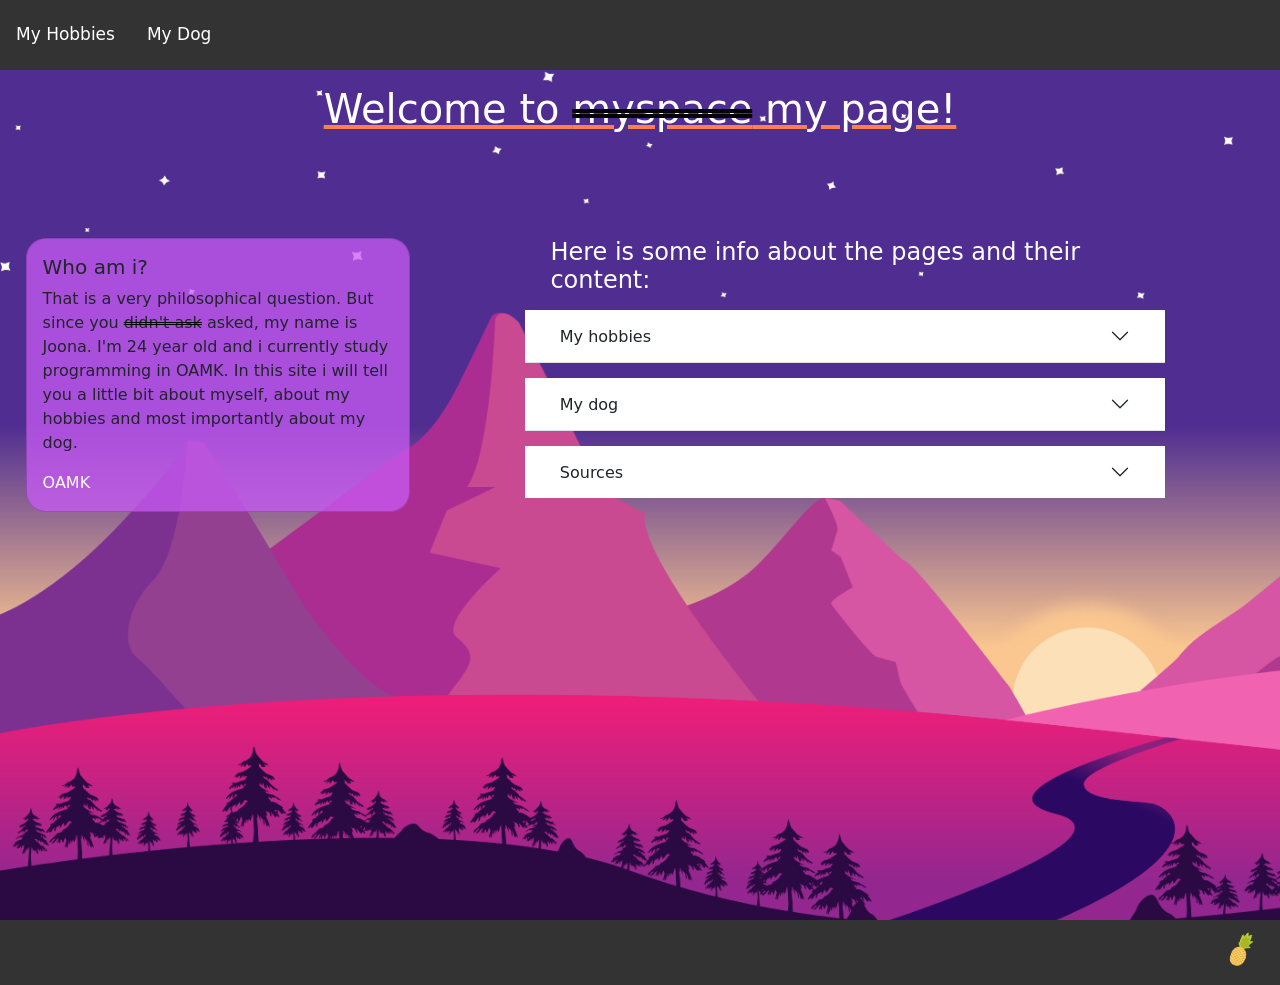
<file: Bootstrap/index.html>
<!doctype html>
<html lang="en">
   <head>
      <!-- Required meta tags -->
      <meta charset="utf-8">
      <meta name="viewport" content="width=device-width, initial-scale=1">
      <!-- Bootstrap CSS -->
      <link href="https://cdn.jsdelivr.net/npm/bootstrap@5.1.3/dist/css/bootstrap.min.css" rel="stylesheet" integrity="sha384-1BmE4kWBq78iYhFldvKuhfTAU6auU8tT94WrHftjDbrCEXSU1oBoqyl2QvZ6jIW3" crossorigin="anonymous">
      <!-- Own CSS -->
      <link rel="stylesheet" href="css/style.css">
      <link rel="stylesheet" href="css/responsive.css">
      <title>My page</title>
   </head>
   <body>
      <!-- Top Navigation Menu -->
      <div class="navbar">
         <ul class="nav">
            <li><a href="pages/about_me.html">My Hobbies</a></li>
            <li><a href="pages/dog_page.html">My Dog</a></li>
         </ul>
      </div>
      <div class="page-container">
         <div class="content-wrap">
            <h1>Welcome to <span>myspace</span> my page!</h1>
            <section class="content">

                <!-- Card section -->
               <div class="card" style="width: 30vw;">
                  <div class="card-body">
                     <h5 class="card-title">Who am i?</h5>
                     <p class="card-text">That is a very philosophical question. But since you <span>didn't ask</span> asked, my name is Joona. I'm 24 year old and i currently study programming in OAMK. In this site i will tell you a little bit about myself, about my hobbies and most importantly about my dog.</p>
                     <a href="https://www.oamk.fi/en/" class="card-link">OAMK</a>
                  </div>
               </div>

               <!-- Accordion -->
               <section class="accordion">
                  <h4>Here is some info about the pages and their content:</h4>
                  <div class="accordion accordion-flush" id="accordionFlushExample">
                     <div class="accordion-item">
                        <h2 class="accordion-header" id="flush-headingTwo">
                           <button class="accordion-button collapsed" type="button" data-bs-toggle="collapse" data-bs-target="#flush-collapseTwo" aria-expanded="false" aria-controls="flush-collapseTwo">
                           My hobbies
                           </button>
                        </h2>
                        <div id="flush-collapseTwo" class="accordion-collapse collapse" aria-labelledby="flush-headingTwo" data-bs-parent="#accordionFlushExample">
                           <div class="accordion-body">On this page i tell little bit about my hobbies.</div>
                        </div>
                     </div>
                     <div class="accordion-item">
                        <h2 class="accordion-header" id="flush-headingOne">
                           <button class="accordion-button collapsed" type="button" data-bs-toggle="collapse" data-bs-target="#flush-collapseOne" aria-expanded="false" aria-controls="flush-collapseOne">
                           My dog
                           </button>
                        </h2>
                        <div id="flush-collapseOne" class="accordion-collapse collapse" aria-labelledby="flush-headingOne" data-bs-parent="#accordionFlushExample">
                           <div class="accordion-body">This page contains pictures and information about my dog. There also is an important question that i highly suggest you answer.</div>
                        </div>
                     </div>
                     <div class="accordion-item">
                        <h2 class="accordion-header" id="flush-headingThree">
                           <button class="accordion-button collapsed" type="button" data-bs-toggle="collapse" data-bs-target="#flush-collapseThree" aria-expanded="false" aria-controls="flush-collapseThree">
                           Sources
                           </button>
                        </h2>
                        <div id="flush-collapseThree" class="accordion-collapse collapse" aria-labelledby="flush-headingThree" data-bs-parent="#accordionFlushExample">
                           <div class="accordion-body">Background images and pictures from my hobbies page are taken from <a href="https://pixabay.com/">Pixabay</a>.</div>
                        </div>
                     </div>
                  </div>
               </section>
         </div>
         </section>

         <!-- footer, link & photo-->
         <footer>
            <a class="photo" href="https://en.wikipedia.org/wiki/Pineapple" title="photo" id="photo">Pineapple</a>
         </footer>
      </div>
      <script src="https://cdn.jsdelivr.net/npm/bootstrap@5.1.3/dist/js/bootstrap.bundle.min.js" integrity="sha384-ka7Sk0Gln4gmtz2MlQnikT1wXgYsOg+OMhuP+IlRH9sENBO0LRn5q+8nbTov4+1p" crossorigin="anonymous"></script>
      <script src="js/code.js"></script>
   </body>
</html>
</file>
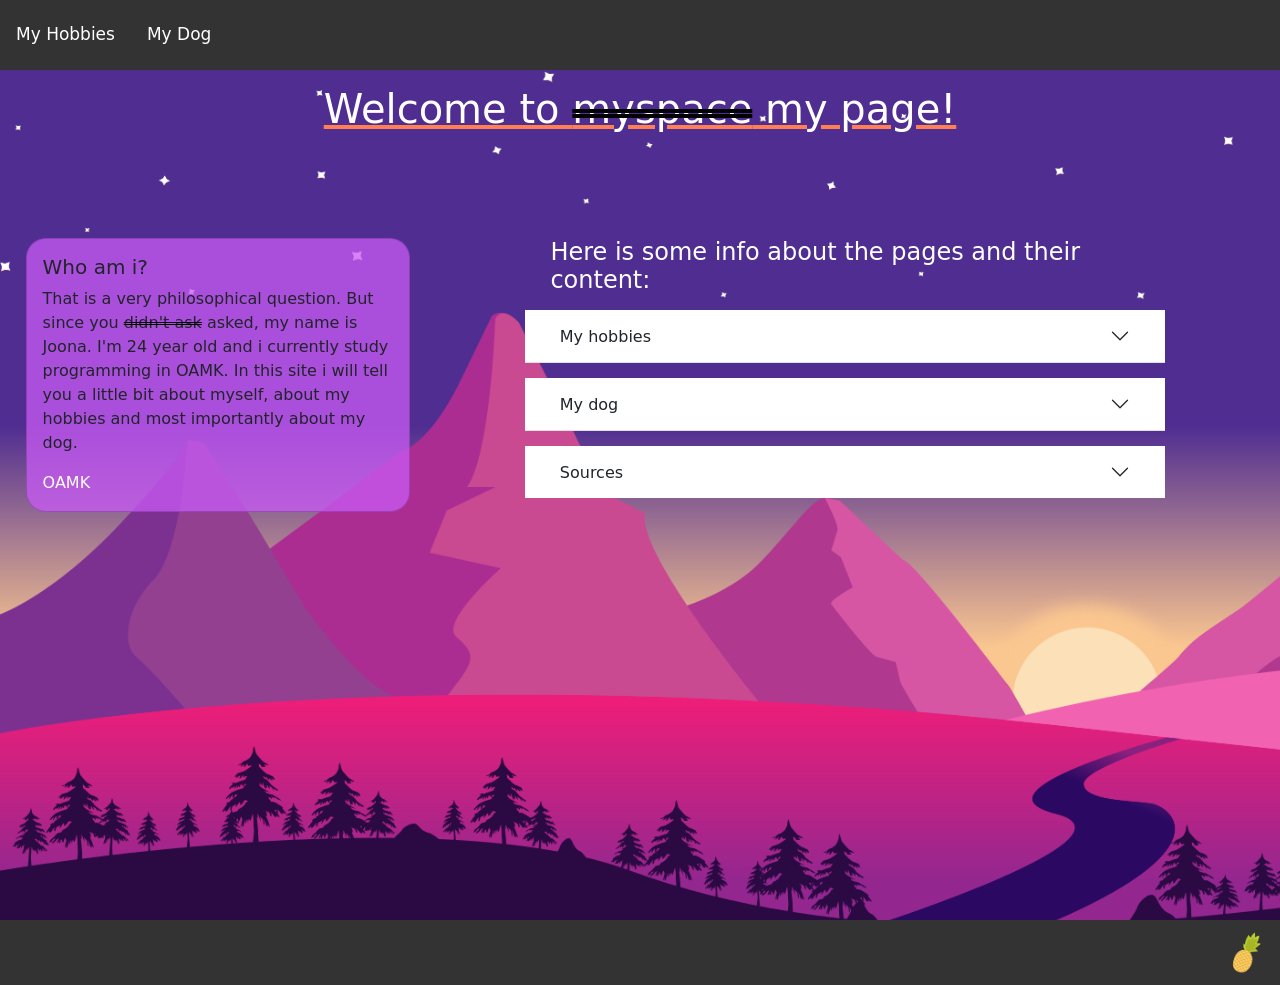
<file: docs/index.html>
<!doctype html>
<html lang="en">
   <head>
      <!-- Required meta tags -->
      <meta charset="utf-8">
      <meta name="viewport" content="width=device-width, initial-scale=1">
      <!-- Bootstrap CSS -->
      <link href="https://cdn.jsdelivr.net/npm/bootstrap@5.1.3/dist/css/bootstrap.min.css" rel="stylesheet" integrity="sha384-1BmE4kWBq78iYhFldvKuhfTAU6auU8tT94WrHftjDbrCEXSU1oBoqyl2QvZ6jIW3" crossorigin="anonymous">
      <!-- Own CSS -->
      <!-- <link rel="stylesheet" href="css/style.css"> -->
      <link rel="stylesheet" href="css/build_styles.css">
      <link rel="stylesheet" href="css/responsive.css">
      <title>My page</title>
   </head>
   <body>
      <!-- Top Navigation Menu -->
      <div class="navbar">
         <ul class="nav">
            <li><a href="pages/about_me.html">My Hobbies</a></li>
            <li><a href="pages/dog_page.html">My Dog</a></li>
         </ul>
      </div>
      <div class="page-container">
         <div class="content-wrap">
            <h1>Welcome to <span>myspace</span> my page!</h1>
            <section class="content">

                <!-- Card section -->
               <div class="card" style="width: 30vw;">
                  <div class="card-body">
                     <h5 class="card-title">Who am i?</h5>
                     <p class="card-text">That is a very philosophical question. But since you <span>didn't ask</span> asked, my name is Joona. I'm 24 year old and i currently study programming in OAMK. In this site i will tell you a little bit about myself, about my hobbies and most importantly about my dog.</p>
                     <a href="https://www.oamk.fi/en/" class="card-link">OAMK</a>
                  </div>
               </div>

               <!-- Accordion -->
               <section class="accordion">
                  <h4>Here is some info about the pages and their content:</h4>
                  <div class="accordion accordion-flush" id="accordionFlushExample">
                     <div class="accordion-item">
                        <h2 class="accordion-header" id="flush-headingTwo">
                           <button class="accordion-button collapsed" type="button" data-bs-toggle="collapse" data-bs-target="#flush-collapseTwo" aria-expanded="false" aria-controls="flush-collapseTwo">
                           My hobbies
                           </button>
                        </h2>
                        <div id="flush-collapseTwo" class="accordion-collapse collapse" aria-labelledby="flush-headingTwo" data-bs-parent="#accordionFlushExample">
                           <div class="accordion-body">On this page i tell little bit about my hobbies.</div>
                        </div>
                     </div>
                     <div class="accordion-item">
                        <h2 class="accordion-header" id="flush-headingOne">
                           <button class="accordion-button collapsed" type="button" data-bs-toggle="collapse" data-bs-target="#flush-collapseOne" aria-expanded="false" aria-controls="flush-collapseOne">
                           My dog
                           </button>
                        </h2>
                        <div id="flush-collapseOne" class="accordion-collapse collapse" aria-labelledby="flush-headingOne" data-bs-parent="#accordionFlushExample">
                           <div class="accordion-body">This page contains pictures and information about my dog. There also is an important question that i highly suggest you answer.</div>
                        </div>
                     </div>
                     <div class="accordion-item">
                        <h2 class="accordion-header" id="flush-headingThree">
                           <button class="accordion-button collapsed" type="button" data-bs-toggle="collapse" data-bs-target="#flush-collapseThree" aria-expanded="false" aria-controls="flush-collapseThree">
                           Sources
                           </button>
                        </h2>
                        <div id="flush-collapseThree" class="accordion-collapse collapse" aria-labelledby="flush-headingThree" data-bs-parent="#accordionFlushExample">
                           <div class="accordion-body">Background images and pictures from my hobbies page are taken from <a href="https://pixabay.com/">Pixabay</a>.</div>
                        </div>
                     </div>
                  </div>
               </section>
         </div>
         </section>

         <!-- footer, link & photo-->
         <footer>
            <a class="photo" href="https://en.wikipedia.org/wiki/Pineapple" title="photo" id="photo">Pineapple</a>
         </footer>
      </div>
      <script src="https://cdn.jsdelivr.net/npm/bootstrap@5.1.3/dist/js/bootstrap.bundle.min.js" integrity="sha384-ka7Sk0Gln4gmtz2MlQnikT1wXgYsOg+OMhuP+IlRH9sENBO0LRn5q+8nbTov4+1p" crossorigin="anonymous"></script>
      <script src="js/code.js"></script>
   </body>
</html>
</file>
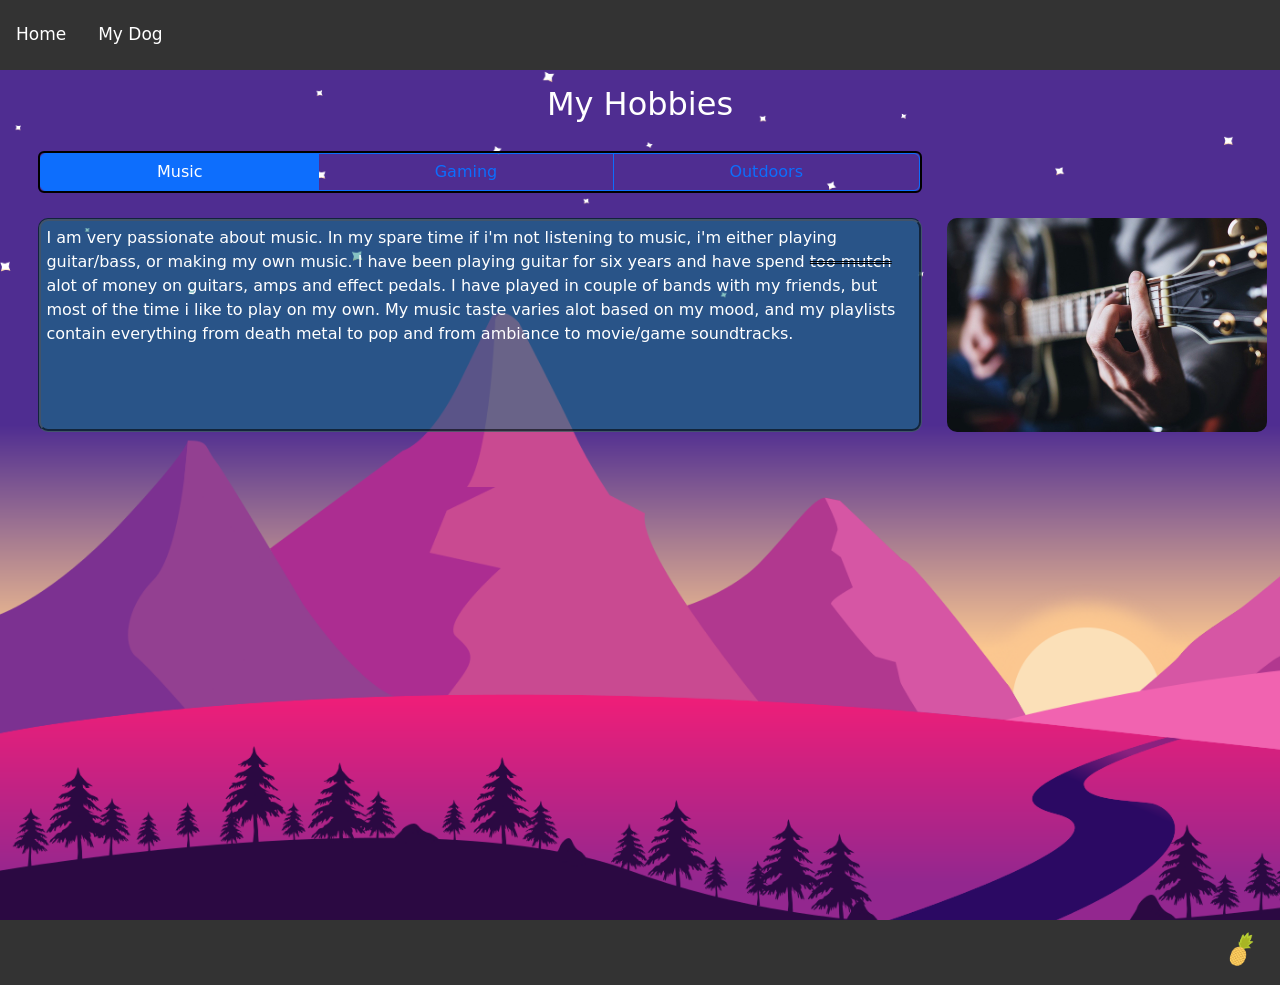
<file: Bootstrap/pages/about_me.html>
<!doctype html>
<html lang="en">
   <head>
      <!-- Required meta tags -->
      <meta charset="utf-8">
      <meta name="viewport" content="width=device-width, initial-scale=1">
      <!-- Bootstrap CSS -->
      <link href="https://cdn.jsdelivr.net/npm/bootstrap@5.1.3/dist/css/bootstrap.min.css" rel="stylesheet" integrity="sha384-1BmE4kWBq78iYhFldvKuhfTAU6auU8tT94WrHftjDbrCEXSU1oBoqyl2QvZ6jIW3" crossorigin="anonymous">
      <!-- Own CSS -->
      <link rel="stylesheet" href="../css/style.css">
      <link rel="stylesheet" href="../css/hobbies.css">
      <link rel="stylesheet" href="../css/responsive.css">
      <title>My hobbies</title>
   </head>
   <body>
      <!-- Top Navigation Menu -->
      <div class="navbar">
         <ul class="nav">
            <li><a href="../index.html">Home</a></li>
            <li><a href="../pages/dog_page.html">My Dog</a></li>
         </ul>
      </div>
      <div class="page-container">
         <h2>My Hobbies</h2>
         <section class="content">

            <!-- Radio button navigation -->
            <div class="btn-group" role="group" aria-label="Basic radio toggle button group">
               <input type="radio" class="btn-check" name="btnradio" id="music" autocomplete="off" onclick="showMusic()" checked>
               <label class="btn btn-outline-primary" for="music">Music</label>
               <input type="radio" class="btn-check" name="btnradio" id="gaming" autocomplete="off" onclick="showGaming()">
               <label class="btn btn-outline-primary" for="gaming">Gaming</label>
               <input type="radio" class="btn-check" name="btnradio" id="outdoors" autocomplete="off" onclick="showOutdoors()">
               <label class="btn btn-outline-primary" for="outdoors">Outdoors</label>
            </div>

            <!-- article, visible content depends on the checked radio button -->
            <article>
               <p id="p_music">I am very passionate about music. In my spare time if i'm not listening to music, i'm either playing guitar/bass, or making my own music. I have been playing guitar for six years and have spend <span>too mutch</span> alot of money on guitars, amps and effect pedals. I have played in couple of bands with my friends, but most of the time i like to play on my own. My music taste varies alot based on my mood, and my playlists contain everything from death metal to pop and from ambiance to movie/game soundtracks.</p>
               <p id="p_gaming" class="hide">Playing games is also one of my passions. I started playing videogames when i was very young, and my love for gaming has stayed with me growing up. Videogames offer escape from stress and worries of normal life, and help you relax. I especially love games that captivate me with storytelling, interesting worlds and sountracks that help bring the world alive. Some of my favorite examples of this are: <a href="https://elderscrolls.bethesda.net/en/skyrim">The Elder Scrolls V: Skyrim</a>, <a href="https://en.wikipedia.org/wiki/The_Last_of_Us">Last of Us</a> and <a href="https://en.wikipedia.org/wiki/The_Last_of_Us_Part_II">Last of Us Part 2</a>. I dream to one day work as a part of a game studio, and help bring games like this to life.</p>
               <p id="p_outdoors" class="hide">One part of my daily routine is to take walks with my dog. One of the pros of owning a dog, is that you have to go outside, even if you would rather stay on the couch. It also forces you to keep a daily routine, and makes sure that you have to take breaks from working/playing. We go on walks at least thrice a day, and i usually listen to music or podcasts during the walks to pass the time.</p>
            </article>

            <!-- visible images depend on the checked radio button-->
            <div class="image-section">
               <div id="img_music"><img src="../img/guitar.png"></div>
               <div id="img_gaming" class="hide"><img src="../img/gaming.png"></div>
               <div id="img_outdoors" class="hide"><img src="../img/nature.png"></div>
            </div>
         </section>
         <footer>
            <a class="photo" href="https://en.wikipedia.org/wiki/Pineapple" title="photo" id="photo">Pineapple</a>
         </footer>
      </div>
      <script src="https://cdn.jsdelivr.net/npm/bootstrap@5.1.3/dist/js/bootstrap.bundle.min.js" integrity="sha384-ka7Sk0Gln4gmtz2MlQnikT1wXgYsOg+OMhuP+IlRH9sENBO0LRn5q+8nbTov4+1p" crossorigin="anonymous"></script>
      <script src="../js/code.js" async defer></script>
   </body>
</html>
</file>
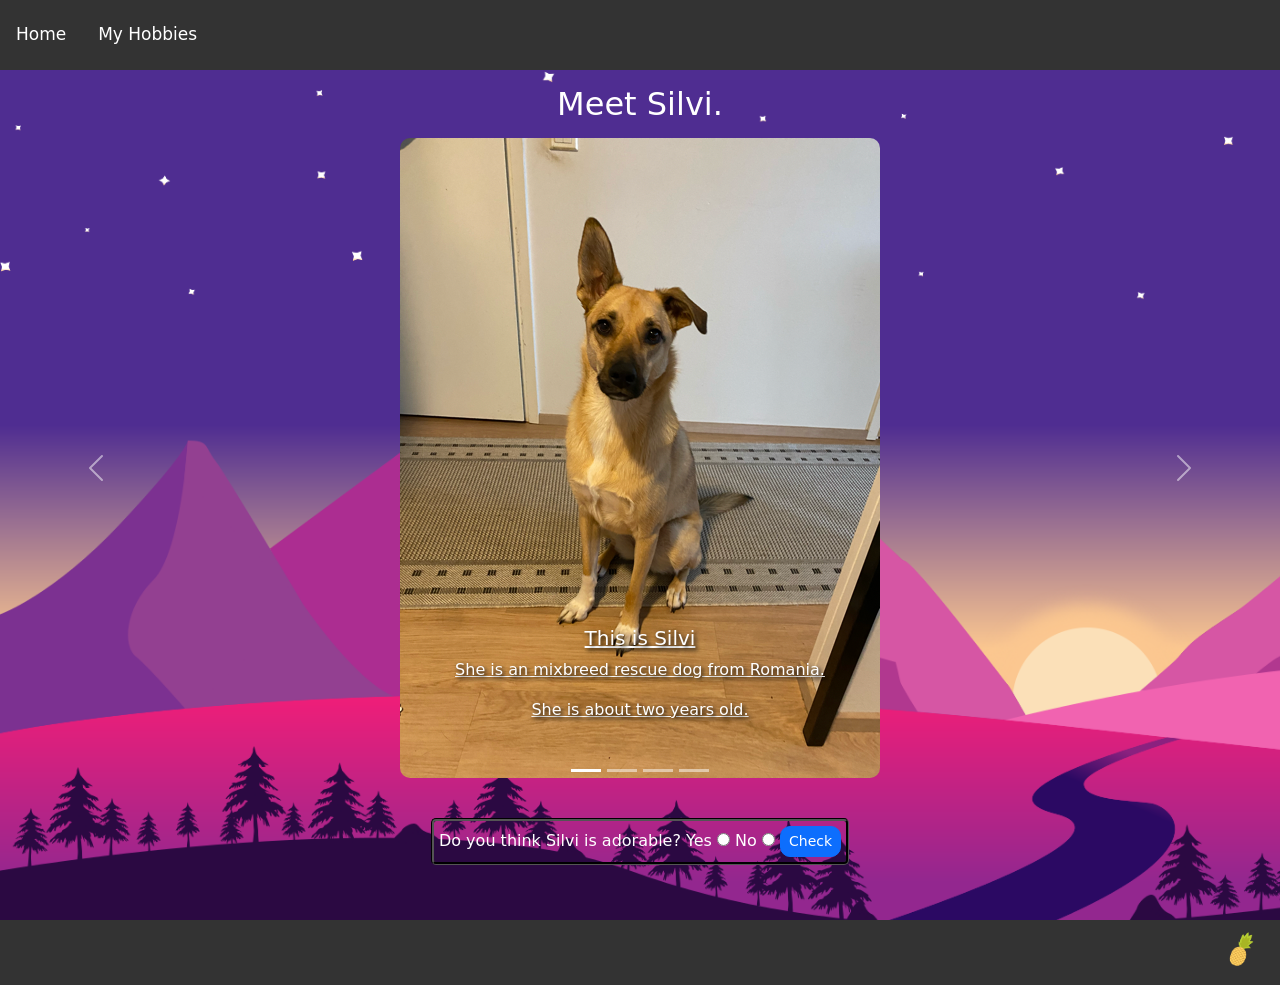
<file: Bootstrap/pages/dog_page.html>
<!doctype html>
<html lang="en">
   <head>
      <!-- Required meta tags -->
      <meta charset="utf-8">
      <meta name="viewport" content="width=device-width, initial-scale=1">
      <!-- Bootstrap CSS -->
      <link href="https://cdn.jsdelivr.net/npm/bootstrap@5.1.3/dist/css/bootstrap.min.css" rel="stylesheet" integrity="sha384-1BmE4kWBq78iYhFldvKuhfTAU6auU8tT94WrHftjDbrCEXSU1oBoqyl2QvZ6jIW3" crossorigin="anonymous">
      <!-- Own CSS -->
      <link rel="stylesheet" href="../css/style.css">
      <link rel="stylesheet" href="../css/dog-page.css">
      <link rel="stylesheet" href="../css/responsive.css">
      <title>Silvi</title>
   </head>
   <body>
      <!-- Top Navigation Menu -->
      <div class="navbar">
         <ul class="nav">
            <li><a href="../index.html">Home</a></li>
            <li><a href="../pages/about_me.html">My Hobbies</a></li>
         </ul>
      </div>
      <div class="page-container">
         <div class="content-wrap">
            <h2>Meet Silvi.</h2>

            <!-- carousel -->
            <section class="carousel">
               <div id="carouselExampleCaptions" class="carousel slide" data-bs-ride="carousel">
                  <div class="carousel-indicators">
                     <button type="button" data-bs-target="#carouselExampleCaptions" data-bs-slide-to="0" class="active" aria-current="true" aria-label="Slide 1"></button>
                     <button type="button" data-bs-target="#carouselExampleCaptions" data-bs-slide-to="1" aria-label="Slide 2"></button>
                     <button type="button" data-bs-target="#carouselExampleCaptions" data-bs-slide-to="2" aria-label="Slide 3"></button>
                     <button type="button" data-bs-target="#carouselExampleCaptions" data-bs-slide-to="3" aria-label="Slide 4"></button>
                  </div>
                  <div class="carousel-inner">
                     <div class="carousel-item active">
                        <img src="../img/silvi.png" class="d-block w-30" alt="...">
                        <div class="carousel-caption d-none d-md-block">
                           <h5>This is Silvi</h5>
                           <p>She is an mixbreed rescue dog from Romania.</p>
                           <p>She is about two years old.</p>
                        </div>
                     </div>
                     <div class="carousel-item">
                        <img src="../img/silvisecond.png" class="d-block w-30" alt="...">
                        <div class="carousel-caption d-none d-md-block">
                           <p>Her ears don't match and she sheds a lot of fur</p>
                           <p>She also likes to sleep. She is a good girl...</p>
                        </div>
                     </div>
                     <div class="carousel-item">
                        <img src="../img/destruction.png" class="d-block w-30" alt="...">
                        <div class="carousel-caption d-none d-md-block">
                           <p>...exept when she isn't.</p>
                           <p>She had a adjustment period when she moved to Finland.</p>
                        </div>
                     </div>
                     <div class="carousel-item">
                        <img src="../img/silvithird.png" class="d-block w-30" alt="...">
                        <div class="carousel-caption d-none d-md-block">
                           <p>Nevertheless, she is an absolute cutie.</p>
                        </div>
                     </div>
                  </div>
                  <button class="carousel-control-prev" type="button" data-bs-target="#carouselExampleCaptions" data-bs-slide="prev">
                  <span class="carousel-control-prev-icon" aria-hidden="true"></span>
                  <span class="visually-hidden">Previous</span>
                  </button>
                  <button class="carousel-control-next" type="button" data-bs-target="#carouselExampleCaptions" data-bs-slide="next">
                  <span class="carousel-control-next-icon" aria-hidden="true"></span>
                  <span class="visually-hidden">Next</span>
                  </button>
               </div>
            </section>

            <!-- info div hidden on load, appears visible when carousel captions disappear in mobile -->
            <div class="info">She is an mixbreed rescue dog from Romania.
               Because of her origins as a streetdog, her exact birthdate is unknown, but she is about two years old. She is a good girl... exept when she isn't (see picture #3).
               She had a adjustment period when she moved to Finland. Nevertheless, she is an absolute cutie.
            </div>

            <!-- question and alert printing button  -->
            <section class="question">
               <label for="">Do you think Silvi is adorable?</label>
               <label for="correct">Yes</label>&nbsp;<input type="radio" name="cute" id="correct">
               <label for="incorrect">No</label>&nbsp;<input type="radio" name="cute" id="incorrect">
               <button onclick="checkAnswer()" class="btn btn-primary btn-sm" id="check">Check</button>
            </section>
         </div>
         <footer>
            <a class="photo" href="https://en.wikipedia.org/wiki/Pineapple" title="photo" id="photo">Pineapple</a>
         </footer>
      </div>
      <script src="https://cdn.jsdelivr.net/npm/bootstrap@5.1.3/dist/js/bootstrap.bundle.min.js" integrity="sha384-ka7Sk0Gln4gmtz2MlQnikT1wXgYsOg+OMhuP+IlRH9sENBO0LRn5q+8nbTov4+1p" crossorigin="anonymous"></script>
      <script src="../js/code.js"></script>
   </body>
</html>
</file>
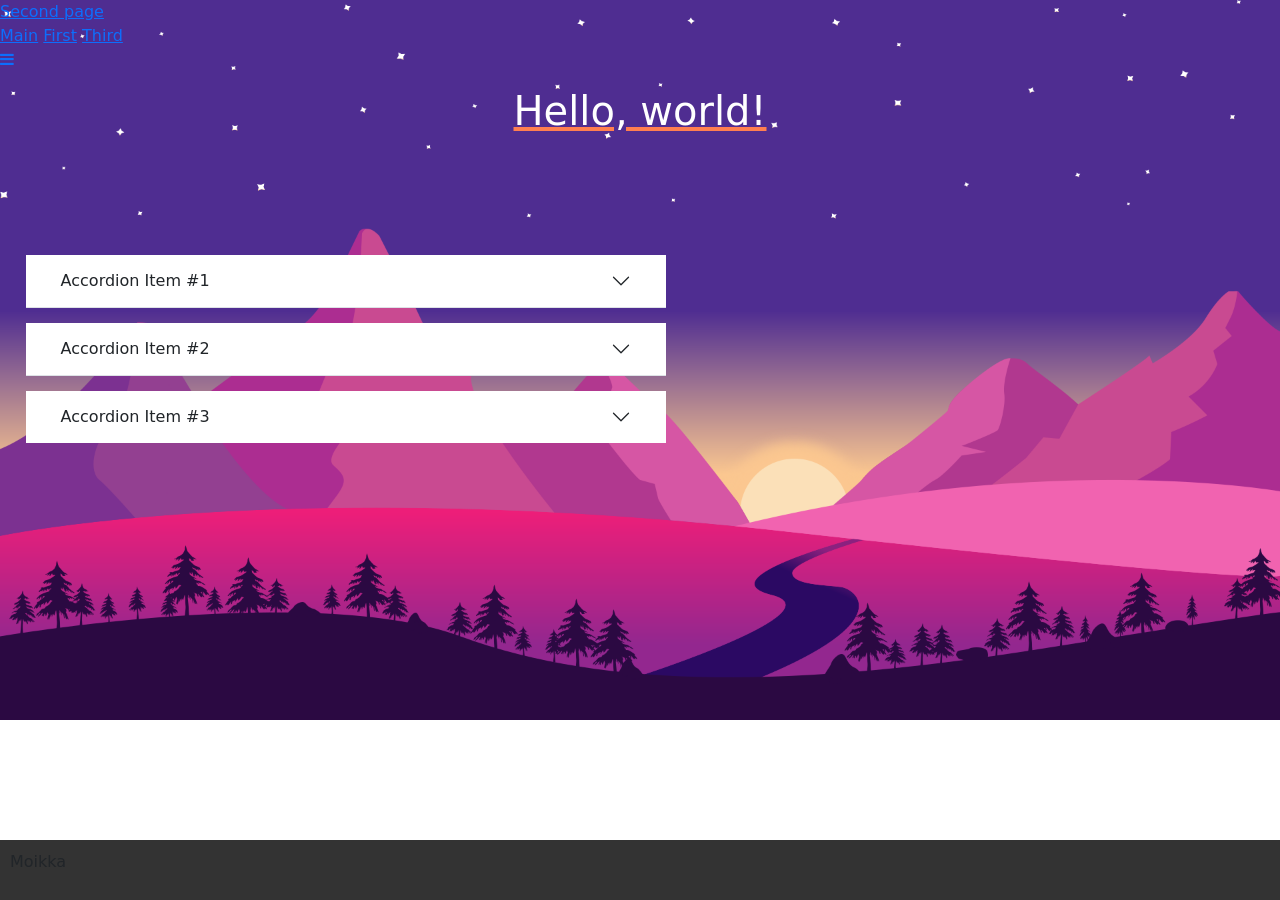
<file: Bootstrap/pages/second.html>
<!doctype html>
<html lang="en">
  <head>
    <!-- Required meta tags -->
    <meta charset="utf-8">
    <meta name="viewport" content="width=device-width, initial-scale=1">

    <!-- Bootstrap CSS -->
    <link href="https://cdn.jsdelivr.net/npm/bootstrap@5.1.3/dist/css/bootstrap.min.css" rel="stylesheet" integrity="sha384-1BmE4kWBq78iYhFldvKuhfTAU6auU8tT94WrHftjDbrCEXSU1oBoqyl2QvZ6jIW3" crossorigin="anonymous">

    <!-- Own CSS -->
    <link rel="stylesheet" href="../css/style.css">

    <title>Hello, world!</title>
  </head>

  <body>

    <!-- Load an icon library to show a hamburger menu (bars) on small screens -->
    <link rel="stylesheet" href="https://cdnjs.cloudflare.com/ajax/libs/font-awesome/4.7.0/css/font-awesome.min.css">

      <!-- Top Navigation Menu -->
    <div class="header">
        <a class="active">Second page</a>
        <!-- Navigation links (hidden by default) -->
        <div id="myLinks">
            <a href="../main.html">Main</a>
            <a href="../pages/first.html">First</a>
            <a href="../pages/third.html">Third</a>
        </div>
        <!-- "Hamburger menu" / "Bar icon" to toggle the navigation links -->
        <a href="javascript:void(0);" class="icon" onclick="hamburgerFunction()">
        <i class="fa fa-bars"></i>
        </a>
    </div>

    <h1>Hello, world!</h1>
    <section class="content">
        <section class="accordion">
        <div class="accordion accordion-flush" id="accordionFlushExample">
            <div class="accordion-item">
              <h2 class="accordion-header" id="flush-headingOne">
                <button class="accordion-button collapsed" type="button" data-bs-toggle="collapse" data-bs-target="#flush-collapseOne" aria-expanded="false" aria-controls="flush-collapseOne">
                  Accordion Item #1
                </button>
              </h2>
              <div id="flush-collapseOne" class="accordion-collapse collapse" aria-labelledby="flush-headingOne" data-bs-parent="#accordionFlushExample">
                <div class="accordion-body">Placeholder content for this accordion, which is intended to demonstrate the <code>.accordion-flush</code> class. This is the first item's accordion body.</div>
              </div>
            </div>
            <div class="accordion-item">
              <h2 class="accordion-header" id="flush-headingTwo">
                <button class="accordion-button collapsed" type="button" data-bs-toggle="collapse" data-bs-target="#flush-collapseTwo" aria-expanded="false" aria-controls="flush-collapseTwo">
                  Accordion Item #2
                </button>
              </h2>
              <div id="flush-collapseTwo" class="accordion-collapse collapse" aria-labelledby="flush-headingTwo" data-bs-parent="#accordionFlushExample">
                <div class="accordion-body">Placeholder content for this accordion, which is intended to demonstrate the <code>.accordion-flush</code> class. This is the second item's accordion body. Let's imagine this being filled with some actual content.</div>
              </div>
            </div>
            <div class="accordion-item">
              <h2 class="accordion-header" id="flush-headingThree">
                <button class="accordion-button collapsed" type="button" data-bs-toggle="collapse" data-bs-target="#flush-collapseThree" aria-expanded="false" aria-controls="flush-collapseThree">
                  Accordion Item #3
                </button>
              </h2>
              <div id="flush-collapseThree" class="accordion-collapse collapse" aria-labelledby="flush-headingThree" data-bs-parent="#accordionFlushExample">
                <div class="accordion-body">Placeholder content for this accordion, which is intended to demonstrate the <code>.accordion-flush</code> class. This is the third item's accordion body. Nothing more exciting happening here in terms of content, but just filling up the space to make it look, at least at first glance, a bit more representative of how this would look in a real-world application.</div>
              </div>
            </div>
          </div>
    </section>
</section>

<footer>
    <div class="copyright">Moikka</div>
</footer>
    <script src="https://cdn.jsdelivr.net/npm/bootstrap@5.1.3/dist/js/bootstrap.bundle.min.js" integrity="sha384-ka7Sk0Gln4gmtz2MlQnikT1wXgYsOg+OMhuP+IlRH9sENBO0LRn5q+8nbTov4+1p" crossorigin="anonymous"></script>

    <script src="../js/code.js"></script>
  </body>
</html>
</file>
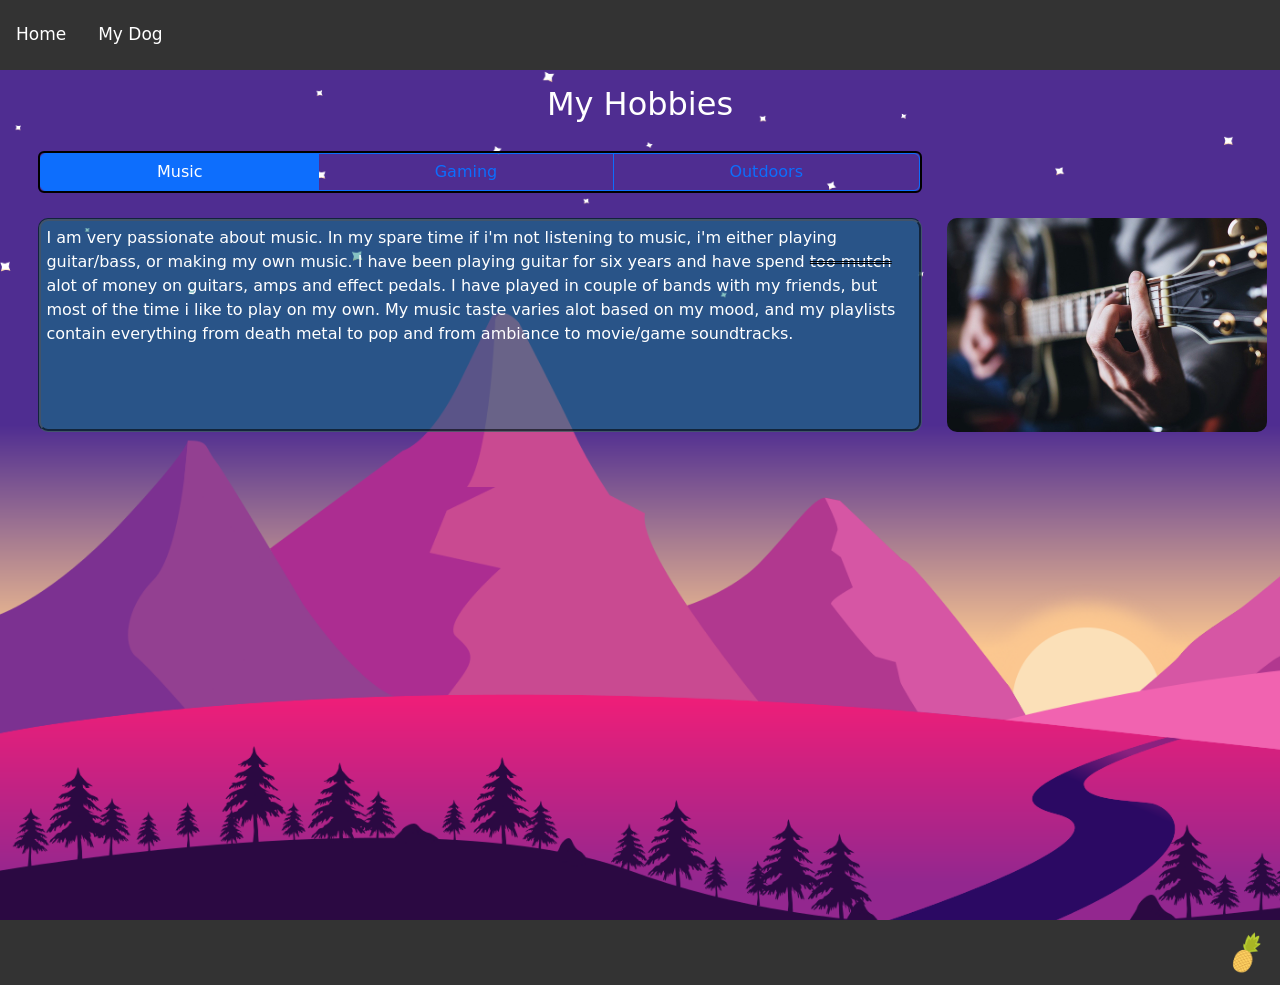
<file: docs/pages/about_me.html>
<!doctype html>
<html lang="en">
   <head>
      <!-- Required meta tags -->
      <meta charset="utf-8">
      <meta name="viewport" content="width=device-width, initial-scale=1">
      <!-- Bootstrap CSS -->
      <link href="https://cdn.jsdelivr.net/npm/bootstrap@5.1.3/dist/css/bootstrap.min.css" rel="stylesheet" integrity="sha384-1BmE4kWBq78iYhFldvKuhfTAU6auU8tT94WrHftjDbrCEXSU1oBoqyl2QvZ6jIW3" crossorigin="anonymous">
      <!-- Own CSS -->
      <link rel="stylesheet" href="../css/build_styles.css">
      <link rel="stylesheet" href="../css/hobbies.css">
      <link rel="stylesheet" href="../css/responsive.css">
      <title>My hobbies</title>
   </head>
   <body>
      <!-- Top Navigation Menu -->
      <div class="navbar">
         <ul class="nav">
            <li><a href="../index.html">Home</a></li>
            <li><a href="../pages/dog_page.html">My Dog</a></li>
         </ul>
      </div>
      <div class="page-container">
         <h2>My Hobbies</h2>
         <section class="content">

            <!-- Radio button navigation -->
            <div class="btn-group" role="group" aria-label="Basic radio toggle button group">
               <input type="radio" class="btn-check" name="btnradio" id="music" autocomplete="off" onclick="showMusic()" checked>
               <label class="btn btn-outline-primary" for="music">Music</label>
               <input type="radio" class="btn-check" name="btnradio" id="gaming" autocomplete="off" onclick="showGaming()">
               <label class="btn btn-outline-primary" for="gaming">Gaming</label>
               <input type="radio" class="btn-check" name="btnradio" id="outdoors" autocomplete="off" onclick="showOutdoors()">
               <label class="btn btn-outline-primary" for="outdoors">Outdoors</label>
            </div>

            <!-- article, visible content depends on the checked radio button -->
            <article>
               <p id="p_music">I am very passionate about music. In my spare time if i'm not listening to music, i'm either playing guitar/bass, or making my own music. I have been playing guitar for six years and have spend <span>too mutch</span> alot of money on guitars, amps and effect pedals. I have played in couple of bands with my friends, but most of the time i like to play on my own. My music taste varies alot based on my mood, and my playlists contain everything from death metal to pop and from ambiance to movie/game soundtracks.</p>
               <p id="p_gaming" class="hide">Playing games is also one of my passions. I started playing videogames when i was very young, and my love for gaming has stayed with me growing up. Videogames offer escape from stress and worries of normal life, and help you relax. I especially love games that captivate me with storytelling, interesting worlds and sountracks that help bring the world alive. Some of my favorite examples of this are: <a href="https://elderscrolls.bethesda.net/en/skyrim">The Elder Scrolls V: Skyrim</a>, <a href="https://en.wikipedia.org/wiki/The_Last_of_Us">Last of Us</a> and <a href="https://en.wikipedia.org/wiki/The_Last_of_Us_Part_II">Last of Us Part 2</a>. I dream to one day work as a part of a game studio, and help bring games like this to life.</p>
               <p id="p_outdoors" class="hide">One part of my daily routine is to take walks with my dog. One of the pros of owning a dog, is that you have to go outside, even if you would rather stay on the couch. It also forces you to keep a daily routine, and makes sure that you have to take breaks from working/playing. We go on walks at least thrice a day, and i usually listen to music or podcasts during the walks to pass the time.</p>
            </article>

            <!-- visible images depend on the checked radio button-->
            <div class="image-section">
               <div id="img_music"><img src="../img/guitar.png"></div>
               <div id="img_gaming" class="hide"><img src="../img/gaming.png"></div>
               <div id="img_outdoors" class="hide"><img src="../img/nature.png"></div>
            </div>
         </section>
         <footer>
            <a class="photo" href="https://en.wikipedia.org/wiki/Pineapple" title="photo" id="photo">Pineapple</a>
         </footer>
      </div>
      <script src="https://cdn.jsdelivr.net/npm/bootstrap@5.1.3/dist/js/bootstrap.bundle.min.js" integrity="sha384-ka7Sk0Gln4gmtz2MlQnikT1wXgYsOg+OMhuP+IlRH9sENBO0LRn5q+8nbTov4+1p" crossorigin="anonymous"></script>
      <script src="../js/code.js" async defer></script>
   </body>
</html>
</file>
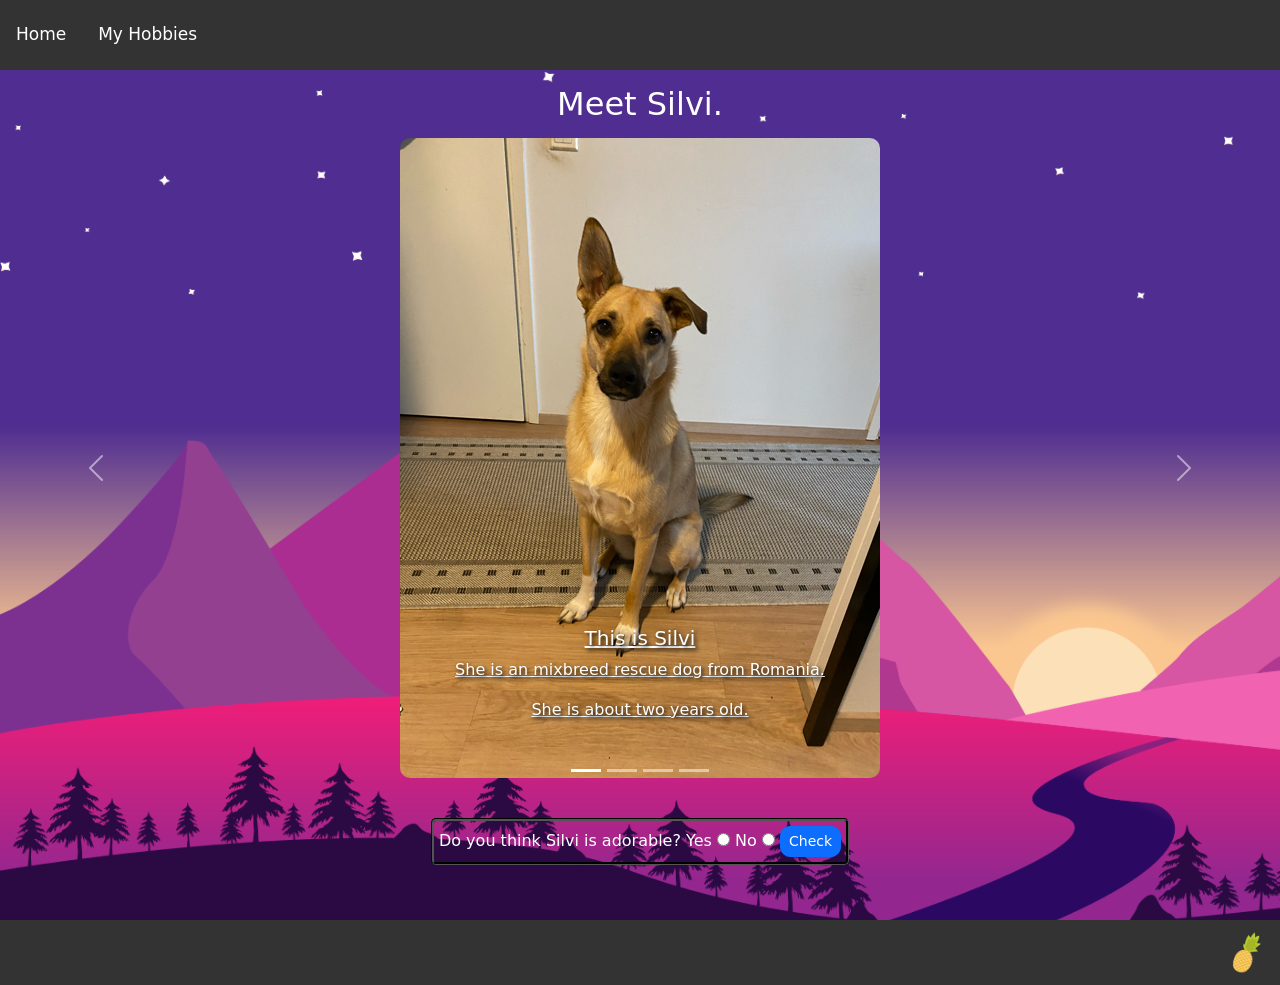
<file: docs/pages/dog_page.html>
<!doctype html>
<html lang="en">
   <head>
      <!-- Required meta tags -->
      <meta charset="utf-8">
      <meta name="viewport" content="width=device-width, initial-scale=1">
      <!-- Bootstrap CSS -->
      <link href="https://cdn.jsdelivr.net/npm/bootstrap@5.1.3/dist/css/bootstrap.min.css" rel="stylesheet" integrity="sha384-1BmE4kWBq78iYhFldvKuhfTAU6auU8tT94WrHftjDbrCEXSU1oBoqyl2QvZ6jIW3" crossorigin="anonymous">
      <!-- Own CSS -->
      <link rel="stylesheet" href="../css/build_styles.css">
      <link rel="stylesheet" href="../css/dog-page.css">
      <link rel="stylesheet" href="../css/responsive.css">
      <title>Silvi</title>
   </head>
   <body>
      <!-- Top Navigation Menu -->
      <div class="navbar">
         <ul class="nav">
            <li><a href="../index.html">Home</a></li>
            <li><a href="../pages/about_me.html">My Hobbies</a></li>
         </ul>
      </div>
      <div class="page-container">
         <div class="content-wrap">
            <h2>Meet Silvi.</h2>

            <!-- carousel -->
            <section class="carousel">
               <div id="carouselExampleCaptions" class="carousel slide" data-bs-ride="carousel">
                  <div class="carousel-indicators">
                     <button type="button" data-bs-target="#carouselExampleCaptions" data-bs-slide-to="0" class="active" aria-current="true" aria-label="Slide 1"></button>
                     <button type="button" data-bs-target="#carouselExampleCaptions" data-bs-slide-to="1" aria-label="Slide 2"></button>
                     <button type="button" data-bs-target="#carouselExampleCaptions" data-bs-slide-to="2" aria-label="Slide 3"></button>
                     <button type="button" data-bs-target="#carouselExampleCaptions" data-bs-slide-to="3" aria-label="Slide 4"></button>
                  </div>
                  <div class="carousel-inner">
                     <div class="carousel-item active">
                        <img src="../img/silvi.png" class="d-block w-30" alt="...">
                        <div class="carousel-caption d-none d-md-block">
                           <h5>This is Silvi</h5>
                           <p>She is an mixbreed rescue dog from Romania.</p>
                           <p>She is about two years old.</p>
                        </div>
                     </div>
                     <div class="carousel-item">
                        <img src="../img/silvisecond.png" class="d-block w-30" alt="...">
                        <div class="carousel-caption d-none d-md-block">
                           <p>Her ears don't match and she sheds a lot of fur</p>
                           <p>She also likes to sleep. She is a good girl...</p>
                        </div>
                     </div>
                     <div class="carousel-item">
                        <img src="../img/destruction.png" class="d-block w-30" alt="...">
                        <div class="carousel-caption d-none d-md-block">
                           <p>...exept when she isn't.</p>
                           <p>She had a adjustment period when she moved to Finland.</p>
                        </div>
                     </div>
                     <div class="carousel-item">
                        <img src="../img/silvithird.png" class="d-block w-30" alt="...">
                        <div class="carousel-caption d-none d-md-block">
                           <p>Nevertheless, she is an absolute cutie.</p>
                        </div>
                     </div>
                  </div>
                  <button class="carousel-control-prev" type="button" data-bs-target="#carouselExampleCaptions" data-bs-slide="prev">
                  <span class="carousel-control-prev-icon" aria-hidden="true"></span>
                  <span class="visually-hidden">Previous</span>
                  </button>
                  <button class="carousel-control-next" type="button" data-bs-target="#carouselExampleCaptions" data-bs-slide="next">
                  <span class="carousel-control-next-icon" aria-hidden="true"></span>
                  <span class="visually-hidden">Next</span>
                  </button>
               </div>
            </section>

            <!-- info div hidden on load, appears visible when carousel captions disappear in mobile -->
            <div class="info">She is an mixbreed rescue dog from Romania.
               Because of her origins as a streetdog, her exact birthdate is unknown, but she is about two years old. She is a good girl... exept when she isn't (see picture #3).
               She had a adjustment period when she moved to Finland. Nevertheless, she is an absolute cutie.
            </div>

            <!-- question and alert printing button  -->
            <section class="question">
               <label for="">Do you think Silvi is adorable?</label>
               <label for="correct">Yes</label>&nbsp;<input type="radio" name="cute" id="correct">
               <label for="incorrect">No</label>&nbsp;<input type="radio" name="cute" id="incorrect">
               <button onclick="checkAnswer()" class="btn btn-primary btn-sm" id="check">Check</button>
            </section>
         </div>
         <footer>
            <a class="photo" href="https://en.wikipedia.org/wiki/Pineapple" title="photo" id="photo">Pineapple</a>
         </footer>
      </div>
      <script src="https://cdn.jsdelivr.net/npm/bootstrap@5.1.3/dist/js/bootstrap.bundle.min.js" integrity="sha384-ka7Sk0Gln4gmtz2MlQnikT1wXgYsOg+OMhuP+IlRH9sENBO0LRn5q+8nbTov4+1p" crossorigin="anonymous"></script>
      <script src="../js/code.js"></script>
   </body>
</html>
</file>
<file: Bootstrap/css/style.css>
/* Navbar style */
.navbar {
    overflow: hidden;
    background-color: #333;
    position: relative;
}


.navbar a {
    color: white;
    padding: 14px 16px;
    text-decoration: none;
    font-size: 17px;
    display: block
}

.navbar a:hover {
    font-weight: bold;
    background-color: rgba(179, 88, 88, 0.178);
    border-radius: 15px;
    transition: 0.2s ease-in-out;
}

body {
    background-image: url(../img/sunrise.png);
    background-size: cover;
    background-repeat: no-repeat;
}

.page-container {
    position: relative;
    min-height: 100vh;
}

.content-wrap {
    padding-bottom: 60px;
}

h1 {
    padding-bottom: 10vh;
    text-decoration: underline coral;
}

h1, h2 {
    color: white;
    text-align: center;
    margin: 15px;
}

span {
    text-decoration: line-through black double;
}

h4 {
    color: white;
    margin-left: 2vw;
}

/* Stuff style*/

.content {
    display: grid;
    grid-template-columns: auto auto;
    margin-left: 2vw;
    
}

.card {
    background-color: rgba(201, 91, 245, 0.753);
    border-radius: 20px;
    height: fit-content;
}

.card a {
    text-decoration: none;
    color: white;
}

.accordion {
    width: 50vw;
}

.accordion a {
    text-decoration: none;
    color: black;
}

.accordion a:hover {
    font-weight: bold;
    
}

footer {
    padding: 10px;
    background-color: #333;
    min-height: 60px;
    width: 100%;
    position: absolute;
    bottom: 0px;
}

.photo {
    margin-left: 94vw;
    background-image: url('../img/pineapple.png');
    background-size: contain;
    padding: auto;
    min-height: 45px;
    text-indent:-9999px;
    background-repeat: no-repeat;
    display: block;
}
</file>
<file: Bootstrap/css/responsive.css>
@media screen and (max-width: 1010px) {
    /* Main page responsive styles*/
    .page-container {
        position: relative;
        min-height: 100vh;
    }

    .content {
        display: grid;
        grid-template-columns: auto;
        margin-right: auto;
        margin-left: 20vw;
        margin-bottom: 60px;
    }

    .card {
        min-width: 62%;
        margin-bottom: 10px;
    }

    .photo {
        display: none;
    }

    /* Hobbies page responsive styles */
    .image-section {
        display: none;
        
    }

    .btn-group, article {
        margin-left: -10vw;
        margin-right: 10vw;
    }


    /* Dog page responsive styles */
    .carousel {
        width: 100%;
        margin-left: auto;
        margin-right: auto;
    }

    .d-block {
        width: 70vw;
        height: auto;
    }

    .question {
        max-width: 90%;
        width: fit-content;
    }

    footer {
        padding: 10px;
        background-color: #333;
        min-height: 60px;
        width: 100%;
        position: absolute;
        bottom: 0;
    }
}

@media screen and (max-width: 767px) {
    .info {
        display: block;
        color: white;
        background-color: rgba(7, 7, 32, 0.253);
        border-radius: 5px;
        padding: 5px;
        margin: 5px;
    }
}
</file>
<file: docs/css/build_styles.css>
/* variables for font & link-decoration */
/* mixin for certain links that have white font color & no decoration */
/* mixin for background images */
/* Navbar style */
.navbar {
  overflow: hidden;
  background-color: #333;
  position: relative;
}

.navbar a {
  color: white;
  text-decoration: none;
  padding: 14px 16px;
  font-size: 17px;
  display: block;
}

.navbar a:hover {
  font-weight: bold;
  background-color: rgba(179, 88, 88, 0.178);
  border-radius: 15px;
  -webkit-transition: 0.2s ease-in-out;
  transition: 0.2s ease-in-out;
}

/* content styles */
body {
  width: 100%;
  background-image: url(../img/sunrise.png);
  background-size: cover;
  background-repeat: no-repeat;
}

.page-container {
  position: relative;
  min-height: 100vh;
}

.content-wrap {
  padding-bottom: 60px;
}

h1 {
  padding-bottom: 10vh;
  -webkit-text-decoration: underline coral;
          text-decoration: underline coral;
}

h1, h2 {
  color: white;
  text-align: center;
  margin: 15px;
}

span {
  -webkit-text-decoration: line-through black double;
          text-decoration: line-through black double;
}

h4 {
  color: white;
  margin-left: 2vw;
}

/* content styles */
.content {
  display: -ms-grid;
  display: grid;
  -ms-grid-columns: auto auto;
      grid-template-columns: auto auto;
  margin-left: 2vw;
}

.card {
  background-color: rgba(201, 91, 245, 0.753);
  border-radius: 20px;
  height: -webkit-fit-content;
  height: -moz-fit-content;
  height: fit-content;
}

.card a {
  color: white;
  text-decoration: none;
}

.accordion {
  width: 50vw;
}

.accordion a {
  text-decoration: none;
  color: black;
}

.accordion a:hover {
  font-weight: bold;
}

/* footer styles */
footer {
  padding: 10px;
  background-color: #333;
  min-height: 60px;
  width: 100%;
  position: absolute;
  bottom: 0px;
}

.photo {
  margin-left: 94vw;
  background-image: url("../img/pineapple.png");
  background-size: cover;
  background-repeat: no-repeat;
  padding: auto;
  min-height: 45px;
  text-indent: -9999px;
  display: block;
}
/*# sourceMappingURL=build_styles.css.map */
</file>
<file: docs/css/responsive.css>
/* responsive styles for all pages */
@media screen and (max-width: 1010px) {

    /* Main page responsive styles */
    .page-container {
        position: relative;
        min-height: 100vh;
    }

    .content {
        display: grid;
        grid-template-columns: auto;
        margin-right: auto;
        margin-left: 20vw;
        margin-bottom: 60px;
    }

    .card {
        min-width: 62%;
        margin-bottom: 10px;
    }

    /* hide footer image and link in all pages */
    .photo {
        display: none;
    }

    /* Hobbies page responsive styles */
    /* hide images */
    .image-section {
        display: none;
        
    }

    .btn-group, article {
        margin-left: -10vw;
        margin-right: 10vw;
    }


    /* Dog page responsive styles */
    .carousel {
        width: 100%;
        margin-left: auto;
        margin-right: auto;
    }

    .d-block {
        width: 70vw;
        height: auto;
    }

    .question {
        max-width: 90%;
        width: fit-content;
    }

    footer {
        padding: 10px;
        background-color: #333;
        min-height: 60px;
        width: 100%;
        position: absolute;
        bottom: 0;
    }
}

/* additional Dog page responsive styles */
@media screen and (max-width: 767px) {

    /* info element becomes visible when carousel captions disappear */
    .info {
        display: block;
        color: white;
        background-color: rgba(7, 7, 32, 0.253);
        border-radius: 5px;
        padding: 5px;
        margin: 5px;
    }
}
</file>
<file: Bootstrap/css/hobbies.css>
.content {
    display: grid;
    grid-template-columns: auto;
    grid-template-rows: auto;
    padding-bottom: 60px;
}

.btn-group {
    grid-column: 1,3;
    margin: 1vw;
    border: 2px black solid;
}

article {
    grid-row: 2;
    grid-column: 1, 2;
    background-color: rgba(0, 128, 128, 0.479);
    color: white;
    border: groove rgba(0, 0, 0, 0.568);
    border-radius: 10px;
    width: 50vw;
    margin: 1vw;
    padding: 5px;
    width: auto;
    height: auto;
}

article a {
    text-decoration: none;
    color: white;
}

.image-section {
    margin: 1vw;
    grid-row: 2;
    grid-column: 2, 3;
}

.image-section img {
    width: 25vw;
    border-radius: 10px;
}

.hide {
    display: none;
}
</file>
<file: Bootstrap/css/dog-page.css>
.content {
    width: 50vw;
    margin-top: 50vh;
    margin-left: 30vw;
}

img {
    border-radius: 10px;
    margin: auto;
    height: auto;
}

.carousel {
    padding-bottom: 20px;
    
}

/* carousel transition timing */
.carousel .carousel-item {
    transition-duration: 2s;
}

[class*='carousel-caption' i] {
    position: absolute;
    text-decoration: underline;
    text-shadow: 2px 2px 4px #000000;
}

.info {
    display: none;
}

.question {
    margin-left: auto;
    margin-right: auto;
    margin-bottom: 20px;
    padding: 5px;
    width: fit-content;
    color: white;
    border: groove #000000;
    border-radius: 5px;
}


#check {
    
    border-radius: 10px;
}
</file>
<file: docs/css/hobbies.css>
/* styles for hobbies page */
.content {
    display: grid;
    grid-template-columns: auto;
    grid-template-rows: auto;
    padding-bottom: 60px;
}

.btn-group {
    grid-column: 1,3;
    margin: 1vw;
    border: 2px black solid;
}

article {
    grid-row: 2;
    grid-column: 1, 2;
    background-color: rgba(0, 128, 128, 0.479);
    color: white;
    border: groove rgba(0, 0, 0, 0.568);
    border-radius: 10px;
    width: 50vw;
    margin: 1vw;
    padding: 5px;
    width: auto;
    height: auto;
}

article a {
    text-decoration: none;
    color: white;
}

.image-section {
    margin: 1vw;
    grid-row: 2;
    grid-column: 2, 3;
}

.image-section img {
    width: 25vw;
    border-radius: 10px;
}


/* elements with hide class are hidden when page is loaded, change visibility of elements based on the chosen radio button */
.hide {
    display: none;
}
</file>
<file: docs/css/dog-page.css>
/* styles for dog page */
.content {
    width: 50vw;
    margin-top: 50vh;
    margin-left: 30vw;
}

img {
    border-radius: 10px;
    margin: auto;
    height: auto;
}

.carousel {
    padding-bottom: 20px;
    
}

/* carousel transition timing */
.carousel .carousel-item {
    transition-duration: 2s;
}

[class*='carousel-caption' i] {
    position: absolute;
    text-decoration: underline;
    text-shadow: 2px 2px 4px #000000;
}

/* hidden info section, becomes visible when carousel captions disappear */

.info {
    display: none;
}

.question {
    margin-left: auto;
    margin-right: auto;
    margin-bottom: 20px;
    padding: 5px;
    width: fit-content;
    color: white;
    border: groove #000000;
    border-radius: 5px;
}


#check {
    border-radius: 10px;
}
</file>
